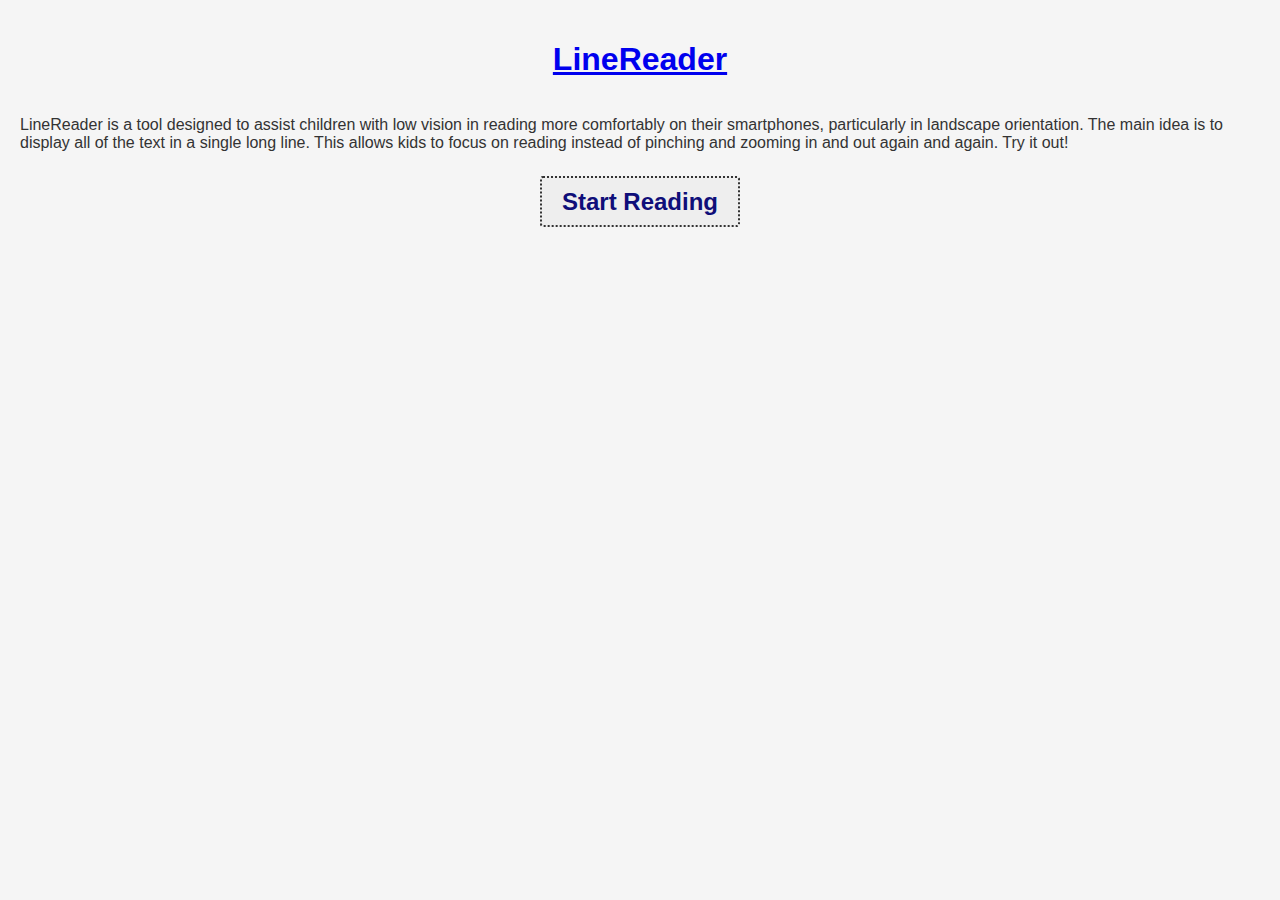
<file: index.html>
<!DOCTYPE html>
<html lang="en">
<head>
  <meta charset="UTF-8">
  <meta name="viewport" content="width=device-width, initial-scale=1.0">
  <title>LineReader</title>
  <link rel="stylesheet" href="styles.css">
</head>
<body>
  <div class="container">
    <h1><a href="./index.html" class="logo">LineReader</a></h1>
    <p>LineReader is a tool designed to assist children with low vision in reading more comfortably on their smartphones, particularly in landscape orientation. The main idea is to display all of the text in a single long line. This allows kids to focus on reading instead of pinching and zooming in and out again and again. Try it out!
    </p>
    <h2><a class="button" href="./read.html">Start Reading</a></h2>
  </div>
  </body>
</html>
</file>
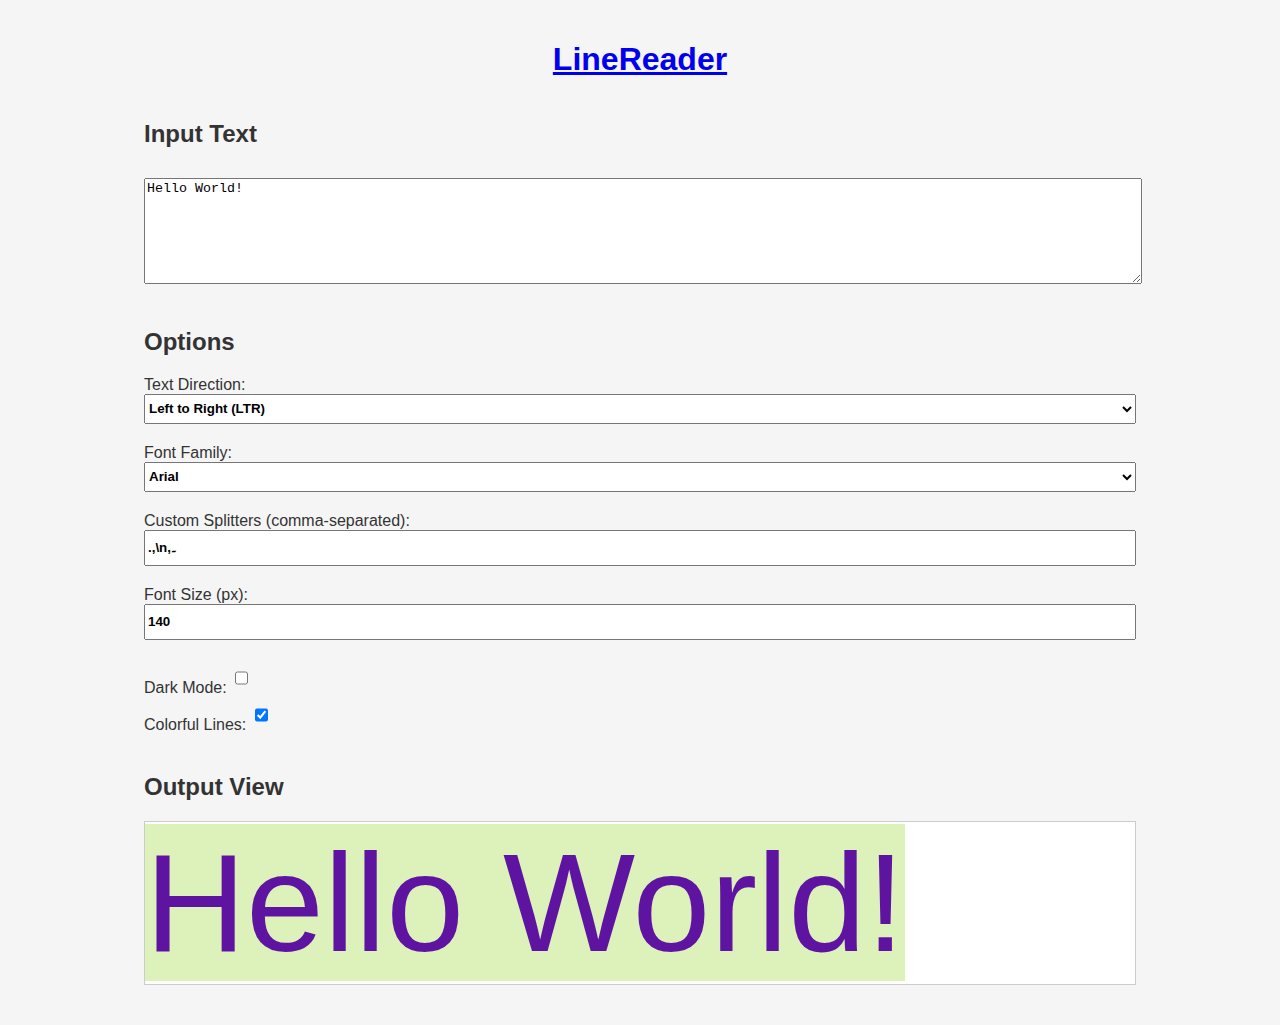
<file: read.html>
<!DOCTYPE html>
<html lang="en">
<head>
    <meta charset="UTF-8">
    <meta name="viewport" content="width=device-width, initial-scale=1.0">
    <title>LineReader</title>
    <link rel="stylesheet" href="styles.css">
</head>
<body>
    <div class="container">
        <h1><a href="./index.html" class="logo">LineReader</a></h1>
        <!-- Inputs -->
        <div class="section" id="inputs">
            <h2>Input Text</h2>
            <textarea id="inputText" placeholder="Enter your text here...">Hello World!</textarea>
        </div>

        <!-- Options -->
        <div class="section" id="options">
            <h2>Options</h2>
            <div class="inputWrapper">
                <label for="direction">Text Direction:</label>
                <select id="direction">
                    <option value="ltr">Left to Right (LTR)</option>
                    <option value="rtl">Right to Left (RTL)</option>
                </select>
            </div>
            <div class="inputWrapper">
                <label for="fontFamily">Font Family:</label>
                <select id="fontFamily">
                    <option value="Arial">Arial</option>
                    <option value="Times New Roman">Times New Roman</option>
                    <option value="Courier New">Courier New</option>
                    <option value="NotoNastaliq">Noto Nastaliq Urdu</option>
                </select>
            </div>
            <div class="inputWrapper">
                <label for="splitters">Custom Splitters (comma-separated):</label>
                <input type="text" id="splitters" value=".,\n,۔">
            </div>
            <div class="inputWrapper">
                <label for="fontSize">Font Size (px):</label>
                <input type="number" id="fontSize" step="20">
            </div>
            <div>
                <label for="darkMode">Dark Mode:</label>
                <input type="checkbox" id="darkMode">
            </div>
            <div>
                <label for="colorfulLines">Colorful Lines:</label>
                <input type="checkbox" id="colorfulLines">
            </div>
        </div>

        <!-- Output View -->
        <div class="section" id="outputView">
            <h2>Output View</h2>
            <div id="outputText" class="scrollable"></div>
        </div>
    </div>

    <script src="samples.js"></script>
    <script src="read.js"></script>
</body>
</html>
</file>
<file: styles.css>
@font-face {
    font-family: "NotoNastaliq";
    src: url("./fonts/NotoNastaliqUrdu-VariableFont_wght.ttf");
}

body {
    font-family: Arial, sans-serif;
    margin: 0;
    padding: 0;
    background-color: #f5f5f5;
    color: #333;
}

.container {
    display: flex;
    flex-direction: column;
    align-items: center;
    padding: 20px;
}

.section {
    margin-bottom: 20px;
    width: 80%;
}

textarea {
    width: 100%;
    height: 100px;
    margin-top: 10px;
}

.scrollable {
    overflow-x: auto;
    white-space: nowrap;
    border: 1px solid #ccc;
    padding: 0px;
    background-color: #fff;
}

.dark-mode {
    background-color: #333;
    color: #fff;
}

.scrollable p {
    display: inline-block;
    margin: 0;
    padding: 10px;
}

.colorful-line:nth-child(1n) { background-color: #ddf2ba; color:#5e14a0;}
.colorful-line:nth-child(2n) { background-color: #ffd8eb; color:#004002;}
.colorful-line:nth-child(3n) { background-color: #fef5d7; color:#042580 ;}
.colorful-line:nth-child(4n) { background-color: #ffe0e0; color:#0b3b31 ;}
.colorful-line:nth-child(5n) { background-color: #bff5ff; color:#460c02 ;}
.colorful-line:nth-child(6n) { background-color: #f2e6f2; color:#453e02 ;}
.colorful-line:nth-child(7n) { background-color: #dcfffd; color:#a70633;}

.dark-mode .colorful-line:nth-child(1n) { background-color: #432c5f; color: #99d874; }
.dark-mode .colorful-line:nth-child(2n) { background-color: #154433; color: #f7bafd; }
.dark-mode .colorful-line:nth-child(3n) { background-color: #172048; color: #fed399; }
.dark-mode .colorful-line:nth-child(4n) { background-color: #17393b; color: #ffc7c8; }
.dark-mode .colorful-line:nth-child(5n) { background-color: #57291d; color: #bbeef9; }
.dark-mode .colorful-line:nth-child(6n) { background-color: #253326; color: #b5b6fd; }
.dark-mode .colorful-line:nth-child(7n) { background-color: #3d1b1a; color: #7afbcc; }

.inputWrapper{
    display: flex;
    flex-direction: column;
    margin-bottom: 20px;
}

select, input{
    height: 30px;
    font-weight: 700;
}

.button{
    text-decoration: none;
    color: rgb(15, 14, 121);
    background-color: #eee;
    padding: 10px 20px;
    border: 2px dotted #333;
    border-radius: 3px;
}

.button:hover{
    background-color: #e7f5c2;
}
.button:active{
    background-color: #f5c2da;
}

#exampleTexts{
    align-self: baseline;
    margin-top: 50px;
}

.example-link{
    text-decoration: none;
    border: 1px dashed #9b3585;
    border-radius: 7px;
    padding: 10px;
    background-color:#ffe7fa;
    font-family: "NotoNastaliq";
    margin-bottom: 10px;

}
.example-link a{
    font-weight: bold;
    font-size: 18px;
    color: #1b007c ;
}

.example-link p{
    margin-top: 7px;
}
</file>
